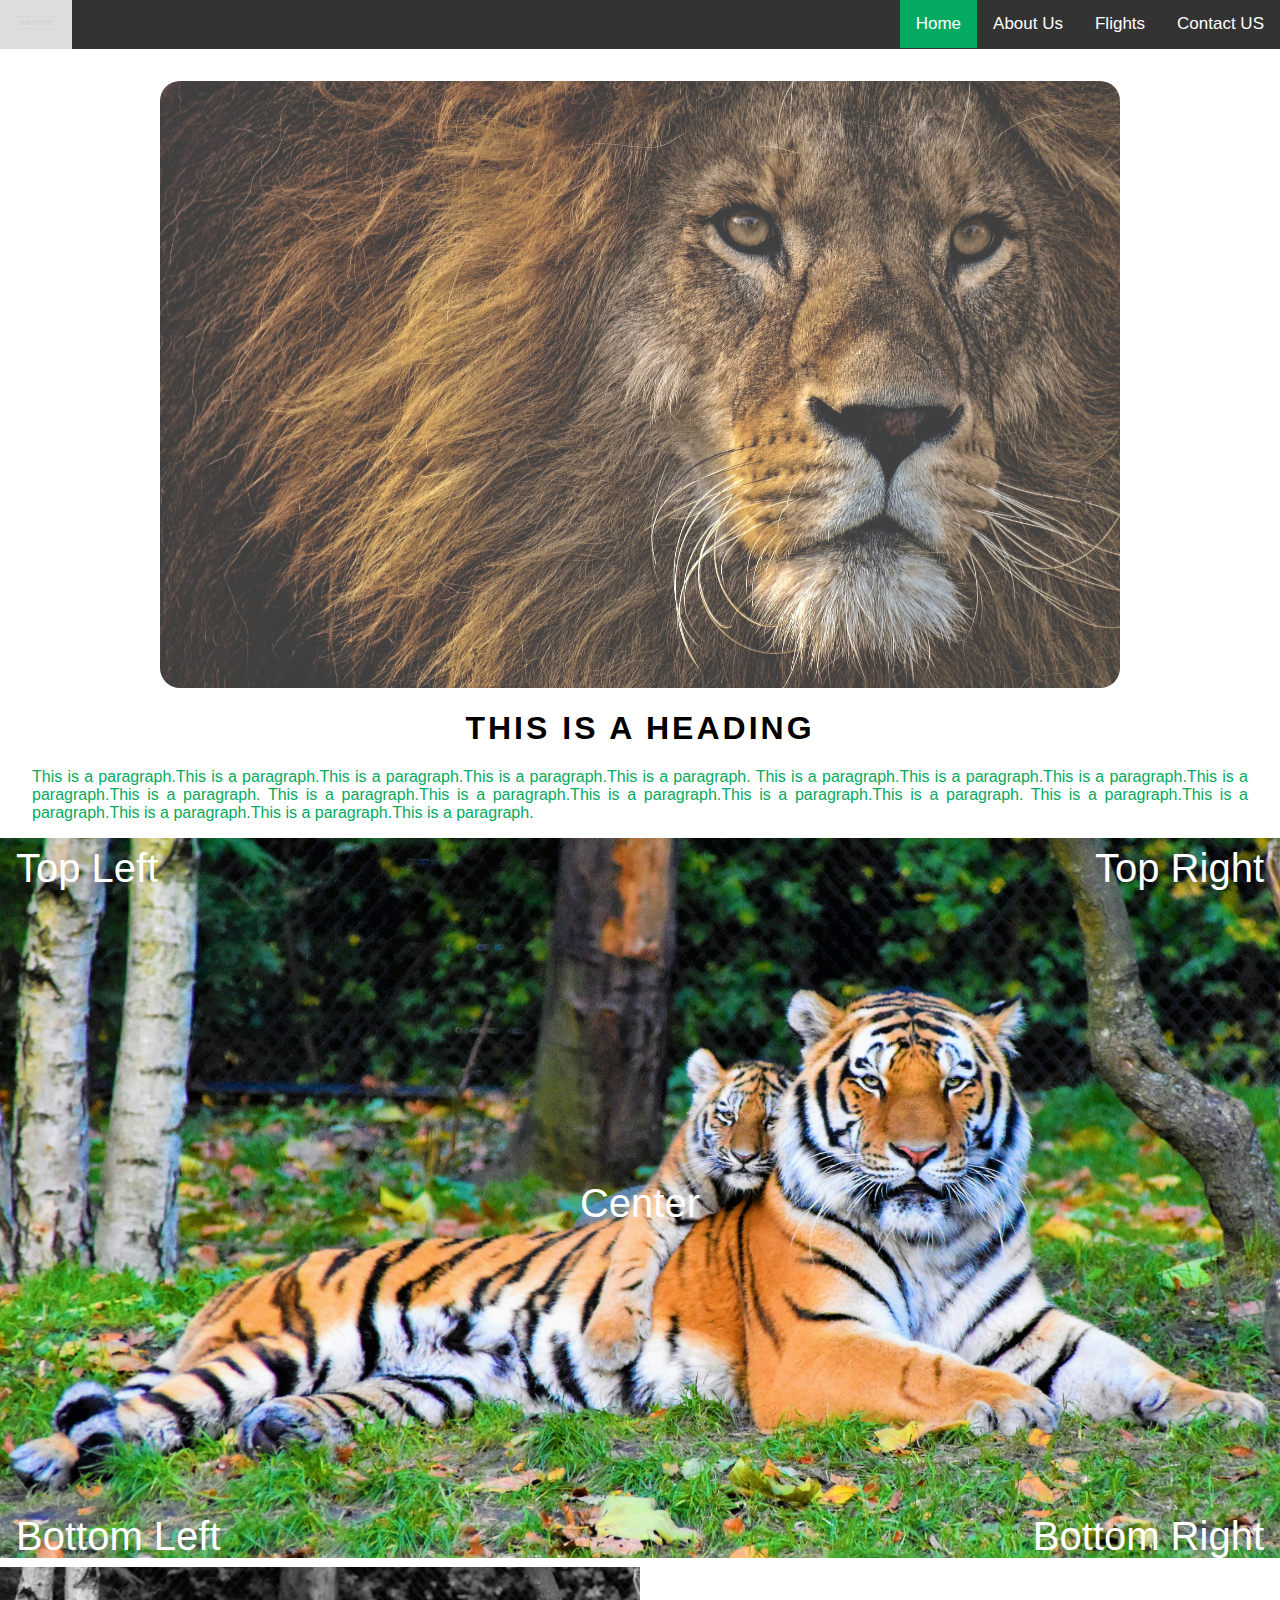
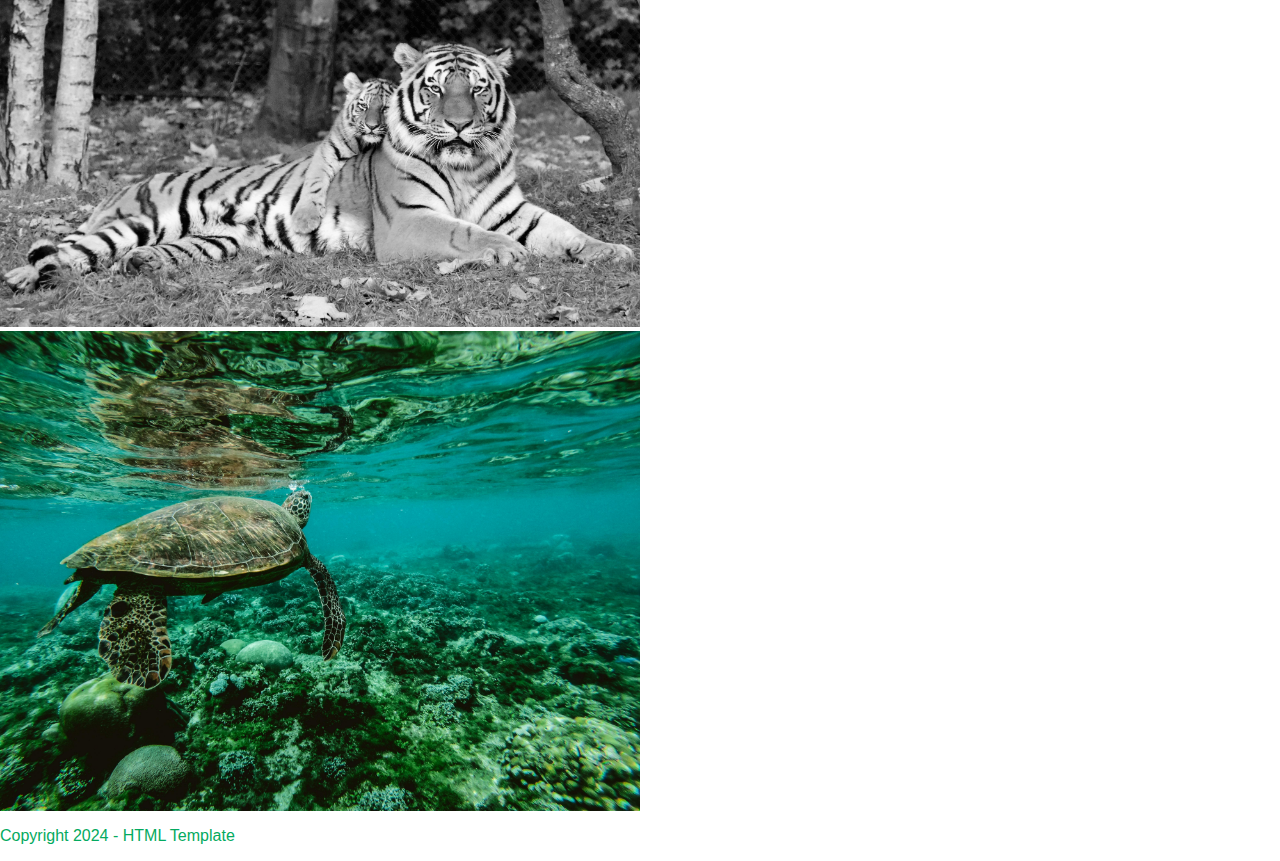
<file: Index.html>
<!DOCTYPE html><!--type of html-->
<html lang="en"><!--html starts here-->
<head><!--admin section-->

    <meta charset="UTF-8"><!--character set/ types of characters-->
    <meta http-equiv="X-UX_Compatible" content="IE-edge"> <!--types of browsers it is compatible with-->
    <meta name="viewport" content="width-device-width, initial-scale-1.0"> <!--website as wide as browser-->
    <meta name="keywords" content="HTML, CSS, Template, Bootstrap"> <!--search words for users-->
    <meta name="author" content="Zané Olckers 231240">

    <title>HTML template</title>

    <!--link bootstrap-->
    <!--link java script-->
    <!--link Google font files-->
    <!--link CSS-->

    <link rel="stylesheet" href="css/main.css">

</head>
<body>
    <nav> <!--menu goes here-->
        <div class="topNav">

            <a href="index.html"><img src="assets/Images/logo.png" width="40px"></a>

            <div class="topNavRight">
                <a class="active" href="index.html">Home</a>
                <a href="pages/about.html">About Us</a>
                <a href="pages/flights.html">Flights</a>
                <a href="pages/contact.html">Contact US</a> 
            </div>
        </div>
    </nav>

    <header> <!--everything before the fold-->
        <img src="assets/Images/homeHeaderImage.jpg"> 
    </header>

    <section class="text"> <!--will have multiple-->

        <h1>This is a heading</h1>
        <p>This is a paragraph.This is a paragraph.This is a 
            paragraph.This is a paragraph.This is a paragraph.
            This is a paragraph.This is a paragraph.This is a 
            paragraph.This is a paragraph.This is a paragraph.
            This is a paragraph.This is a paragraph.This is a 
            paragraph.This is a paragraph.This is a paragraph.
            This is a paragraph.This is a paragraph.This is a 
            paragraph.This is a paragraph.This is a paragraph.</p>

    </section>

    <section>

        <div class="imgTextOverlay">
            <img src="assets/Images/homeGallery3.jpg">
            <div class="bottomLeft">Bottom Left</div>
            <div class="topLeft">Top Left</div>
            <div class="topRight">Top Right</div>
            <div class="bottomRight">Bottom Right</div>
            <div class="center">Center</div>
        </div>

    </section>

    <section>
        <img id="filters" src="assets/Images/homeGallery3.jpg" width="50%">
    </section>

    <section>

        <div class="container">
          <img src="assets/Images/homeGallery1.jpg" class="image">
          <div class="overlay">
            <p class="overlayText">Text Over Image</p>
          </div>
        </div>

    </section>

    <footer> <!---->
        <p>Copyright 2024 - HTML Template</p>
    </footer>
    
</body>
</html>
</file>
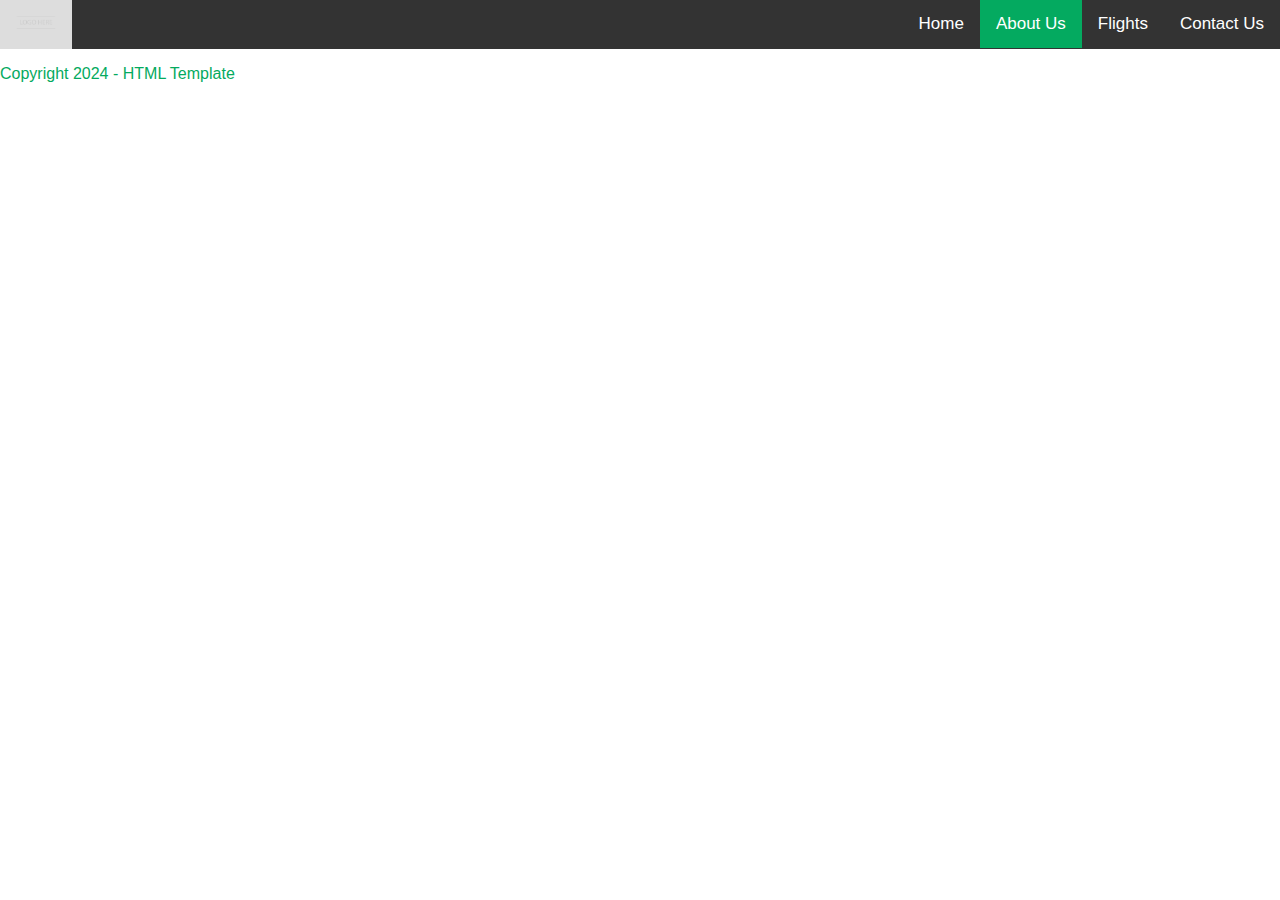
<file: pages/about.html>
<!DOCTYPE html><!--type of html-->
<html lang="en"><!--html starts here-->
<head><!--admin section-->

    <meta charset="UTF-8"><!--character set/ types of characters-->
    <meta http-equiv="X-UX_Compatible" content="IE-edge"> <!--types of browsers it is compatible with-->
    <meta name="viewport" content="width-device-width, initial-scale-1.0"> <!--website as wide as browser-->
    <meta name="keywords" content="HTML, CSS, Template, Bootstrap"> <!--search words for users-->
    <meta name="author" content="Zané Olckers 231240">

    <title>HTML template</title>

    <!--link bootstrap-->
    <!--link java script-->
    <!--link Google font files-->
    <!--link CSS-->

    <link rel="stylesheet" href="../css/main.css">

</head>
<body>
    <nav> <!--menu goes here-->
        <div class="topNav">
            
            <a href="../index.html"><img src="../assets/Images/logo.png" width="40px"></a>

            <div class="topNavRight">
                <a  href="../index.html">Home</a>
                <a class="active" href="about.html">About Us</a> 
                <a href="flights.html">Flights</a>
                <a href="contact.html">Contact Us</a>  
            </div>
        </div>
    </nav>
    <header> <!--everything before the fold-->

    </header>
    <section> <!--will have multiple-->
 
    </section>
    <footer> <!---->
        <p>Copyright 2024 - HTML Template</p>
    </footer>
    
</body>
</html>
</file>
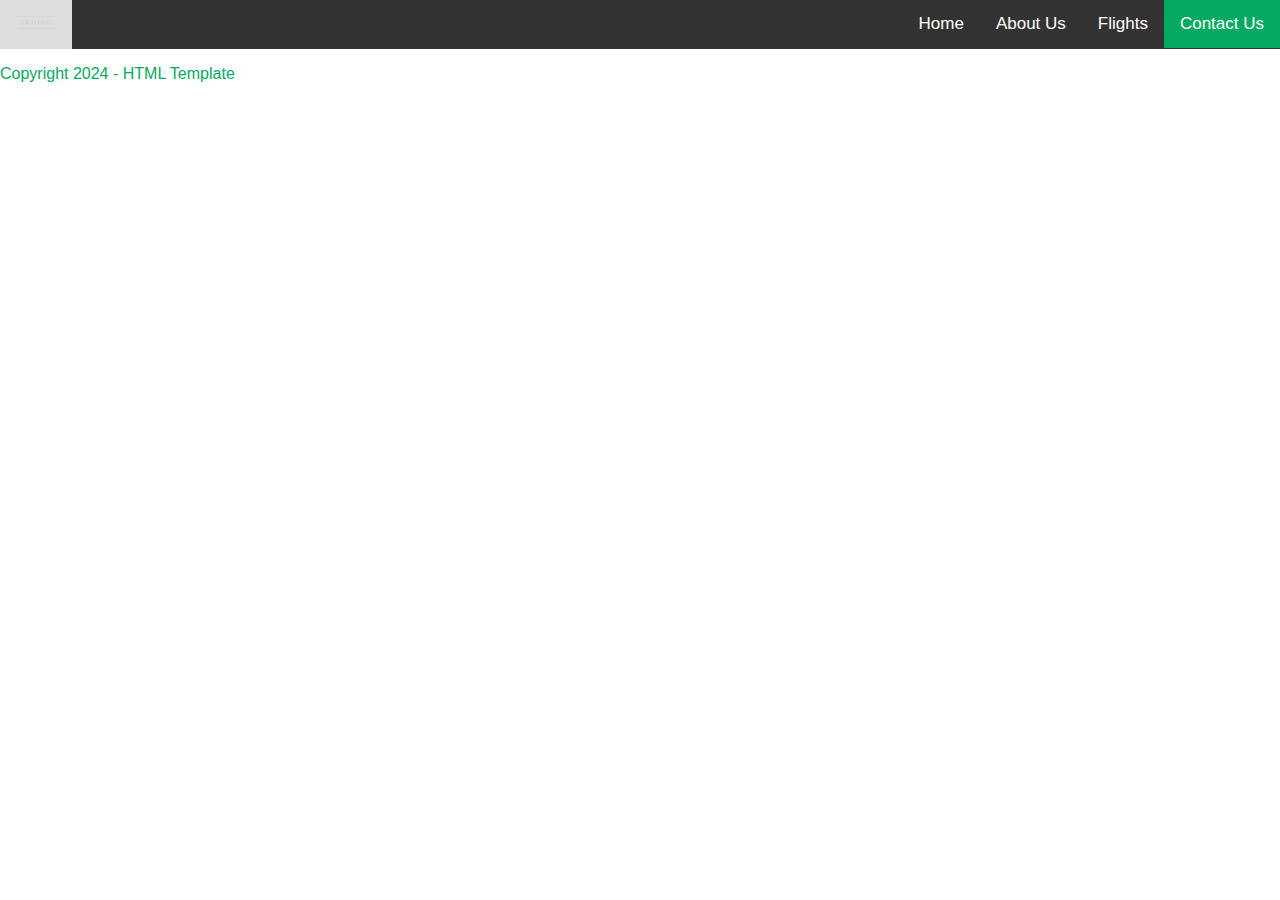
<file: pages/contact.html>
<!DOCTYPE html><!--type of html-->
<html lang="en"><!--html starts here-->
<head><!--admin section-->

    <meta charset="UTF-8"><!--character set/ types of characters-->
    <meta http-equiv="X-UX_Compatible" content="IE-edge"> <!--types of browsers it is compatible with-->
    <meta name="viewport" content="width-device-width, initial-scale-1.0"> <!--website as wide as browser-->
    <meta name="keywords" content="HTML, CSS, Template, Bootstrap"> <!--search words for users-->
    <meta name="author" content="Zané Olckers 231240">

    <title>HTML template</title>

    <!--link bootstrap-->
    <!--link java script-->
    <!--link Google font files-->
    <!--link CSS-->

    <link rel="stylesheet" href="../css/main.css">

</head>
<body>
    <nav> <!--menu goes here-->
        <div class="topNav">
            
            <a href="../index.html"><img src="../assets/Images/logo.png" width="40px"></a>

            <div class="topNavRight">
                <a href="../index.html">Home</a>
                <a href="about.html">About Us</a> 
                <a href="flights.html">Flights</a>
                <a class="active" href="contact.html">Contact Us</a>  
            </div>
        </div>
    </nav>
    <header> <!--everything before the fold-->

    </header>
    <section> <!--will have multiple-->
 
    </section>
    <footer> <!---->
        <p>Copyright 2024 - HTML Template</p>
    </footer>
    
</body>
</html>
</file>
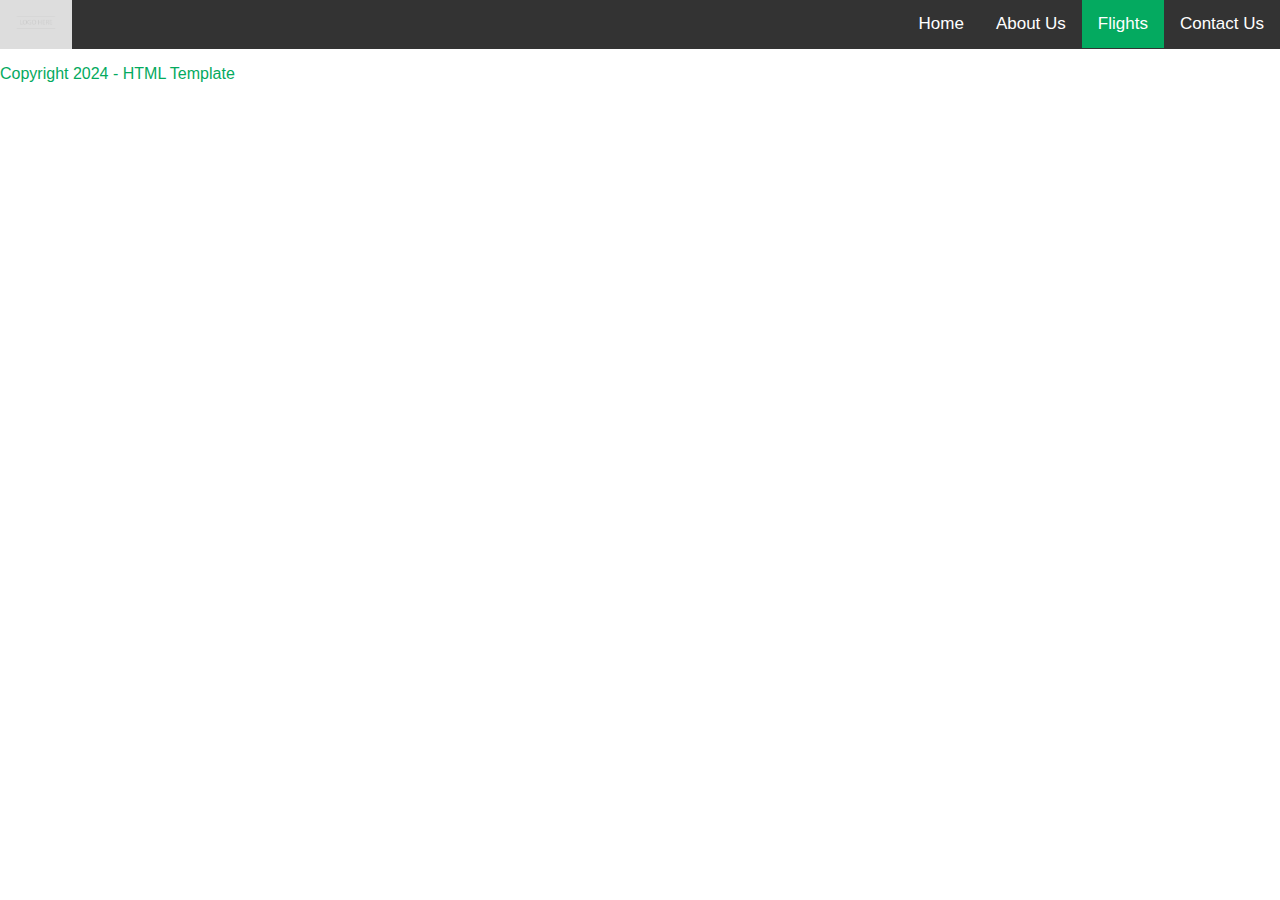
<file: pages/flights.html>
<!DOCTYPE html><!--type of html-->
<html lang="en"><!--html starts here-->
<head><!--admin section-->

    <meta charset="UTF-8"><!--character set/ types of characters-->
    <meta http-equiv="X-UX_Compatible" content="IE-edge"> <!--types of browsers it is compatible with-->
    <meta name="viewport" content="width-device-width, initial-scale-1.0"> <!--website as wide as browser-->
    <meta name="keywords" content="HTML, CSS, Template, Bootstrap"> <!--search words for users-->
    <meta name="author" content="Zané Olckers 231240">

    <title>HTML template</title>

    <!--link bootstrap-->
    <!--link java script-->
    <!--link Google font files-->
    <!--link CSS-->

    <link rel="stylesheet" href="../css/main.css">

</head>
<body>
    <nav> <!--menu goes here-->
        <div class="topNav">
            
            <a href="../index.html"><img src="../assets/Images/logo.png" width="40px"></a>

            <div class="topNavRight">
                <a href="../index.html">Home</a>
                <a href="about.html">About Us</a> 
                <a class="active" href="flights.html">Flights</a>
                <a href="contact.html">Contact Us</a>  
            </div>
        </div>
    </nav>
    <header> <!--everything before the fold-->

    </header>
    <section> <!--will have multiple-->
 
    </section>
    <footer> <!---->
        <p>Copyright 2024 - HTML Template</p>
    </footer>
    
</body>
</html>
</file>
<file: css/main.css>
body{
    margin: 0;
    font-family: Arial, Helvetica, sans-serif;
}

.topNav{
    overflow: hidden;
    background-color: #333;
}

.topNav a {
    float: left;
    color: white;
    text-align: center;
    padding: 14px 16px;
    text-decoration: none; 
    font-size: 17px;
}

.topNavRight {
    float: right;
}

.topNav a:hover {
    background-color: #ddd;
    color: black;
}

.topNav a.active {
    background-color: #04aa60;
    color: white;
}

header img{
    width: 75%; 
    display: block;
    margin-left: auto;
    margin-right: auto;
    margin-top: 2em;
    opacity: 0.75;
    border-radius: 20px;
}

p {
    font-family: Verdana, Geneva, Tahoma, sans-serif;
    font-size: 16px;
    color: #04aa60;
    text-align: justify;
}

 h1 {
    text-align: center;
    text-transform: uppercase;
    letter-spacing: 3px;
 }

 .text{
    padding-left: 2em;
    padding-right: 2em;
 }

 .imgTextOverlay{
    position: relative;
    text-align: center;
    color: white;
    font-size: 40px;
 }

 .imgTextOverlay img{
    width: 100%;
 }

 .bottomLeft{
    position: absolute;
    bottom: 8px;
    left: 16px;
 }

 .topLeft{
    position: absolute;
    top: 8px;
    left: 16px;
 }

 .bottomRight{
    position: absolute;
    bottom: 8px;
    right: 16px;
 } 

 .topRight{
    position: absolute;
    top: 8px;
    right: 16px;
 }

 .center{
    position: absolute;
    top: 50%;
    left: 50%;
    transform: translate(-50%, -50%);
 }

 #filters{
    filter: grayscale(100%); 
    /*filter: sepia(100%);*/
    /*filter: blur(2px);*/
 }

 #filters:hover{
    filter: none;
 }

 .container{
    position: relative;
    width: 50%;
 }

 .image{
    display: block;
    width: 100%;
    height: auto;
 }

 .overlay{
    position: absolute;
    top: 0;
    bottom: 0;
    left: 0;
    right: 0;
    height: 100%;
    width: 100%;
    opacity: 0;
    transition: 3.5s ease;
    background-color: #04aa60;
 }

 .container:hover .overlay{
    opacity: 1;
 }

 .overlayText{
    color: white;
    font-size: 20px;
    position: absolute;
    top: 50%;
    left: 50%;
    transform: translate(-50%, -50%);
    -ms-transform: translate(-50%, -50%);
 }
</file>
